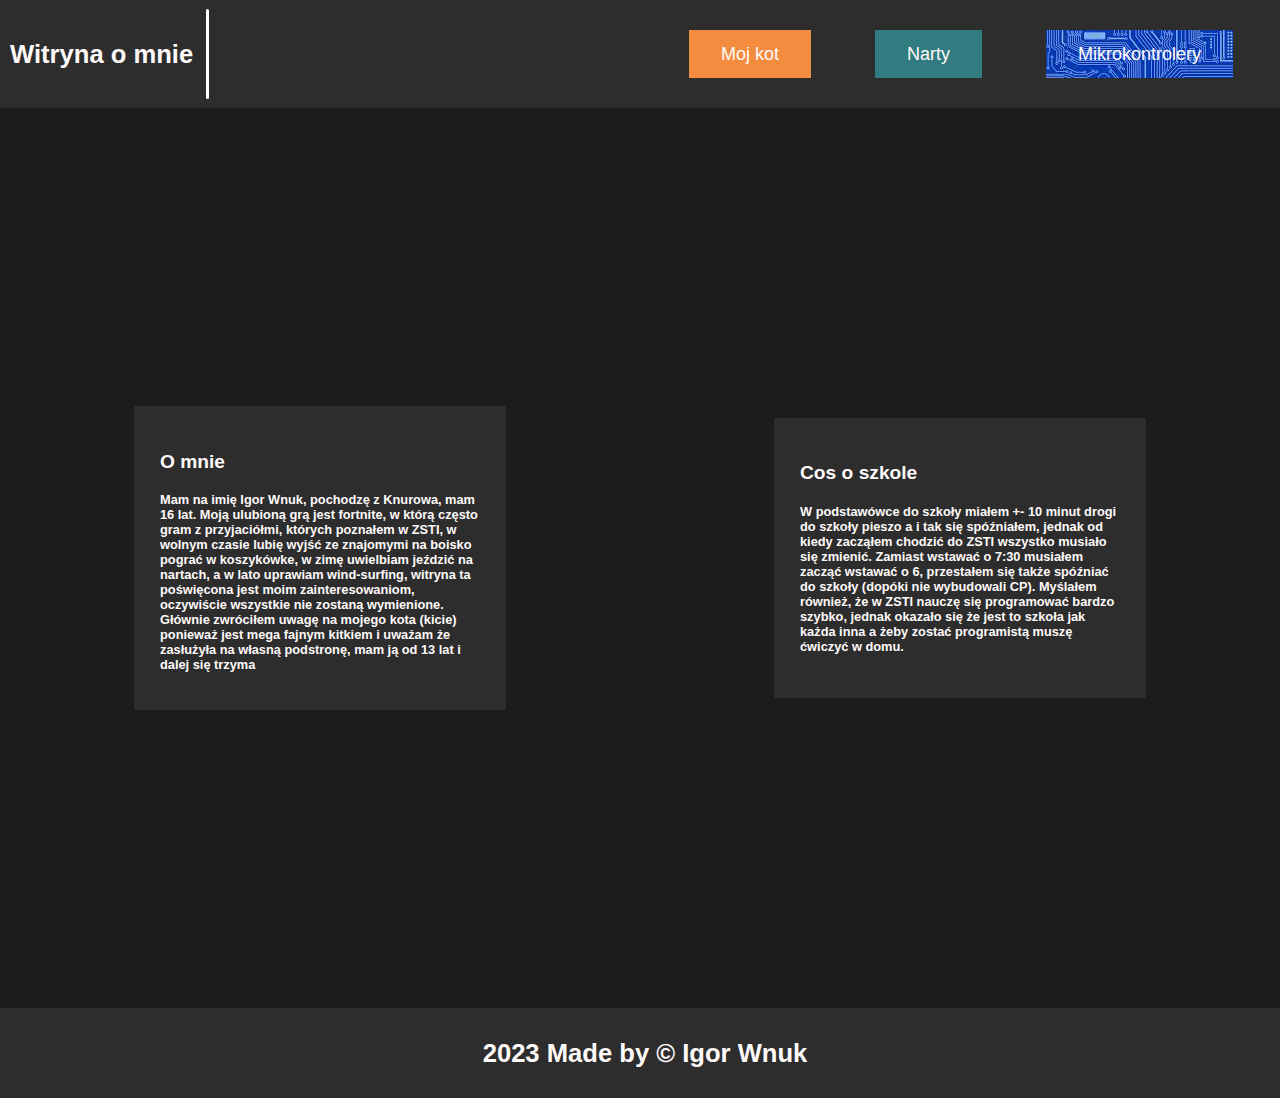
<file: index.html>
<!DOCTYPE html>
<html lang="en">
<head>
    <meta charset="UTF-8">
    <meta http-equiv="X-UA-Compatible" content="IE=edge">
    <meta name="viewport" content="width=device-width, initial-scale=1.0">
    <meta name="description" content="description">
    <link rel="icon" type="image/png" sizes="32x32" href="img/favicon-32x32.png">
    <title>Strona główna</title>
    <link rel="stylesheet" href="main.css">
</head>
<body>
    <div id="box">
        <header>
            <h1>Witryna o mnie</h1>
                <div id="line"></div>
                    <nav>
                    <ul>
                        <li>
                            <a href="kot.html" id="Mk">Moj kot</a>
                        </li>
                        <li>
                            <a href="narty.html" id="N">Narty</a>
                        </li>
                        <li>
                            <a href="mikro.html" id="Mik">Mikrokontrolery</a>
                        </li>
                    </ul>
                </nav>
        </header>
        <main>
            <aside>
                <article>
                    <h3>O mnie</h3>
                        <p>Mam na imię Igor Wnuk, pochodzę z Knurowa, mam 16 lat. Moją ulubioną grą jest fortnite, w którą często gram z przyjaciółmi, których poznałem w ZSTI, w wolnym czasie lubię wyjść ze znajomymi na boisko pograć w koszykówke, w zimę uwielbiam jeździć na nartach, a w lato uprawiam wind-surfing, witryna ta poświęcona jest moim zainteresowaniom, oczywiście wszystkie nie zostaną wymienione. Głównie zwróciłem uwagę na mojego kota (kicie) ponieważ jest mega fajnym kitkiem i uważam że zasłużyła na własną podstronę, mam ją od 13 lat i dalej się trzyma</p>
                </article>
            </aside>

            <aside>
                <article>
                    <h3>Cos o szkole<h3>
                        <p>W podstawówce do szkoły miałem +- 10 minut drogi do szkoły pieszo a i tak się spóźniałem, jednak od kiedy zacząłem chodzić do ZSTI wszystko musiało się zmienić. Zamiast wstawać o 7:30 musiałem zacząć wstawać o 6, przestałem się także spóźniać do szkoły (dopóki nie wybudowali CP). Myślałem również, że w ZSTI nauczę się programować bardzo szybko, jednak okazało się że jest to szkoła jak każda inna a żeby zostać programistą muszę ćwiczyć w domu.</p>
                </article>
            </aside>
        </main>
        <footer>
            <h1>2023 Made by &copy; Igor Wnuk</h1>
        </footer>
    </div>
</body>
</html>
</file>
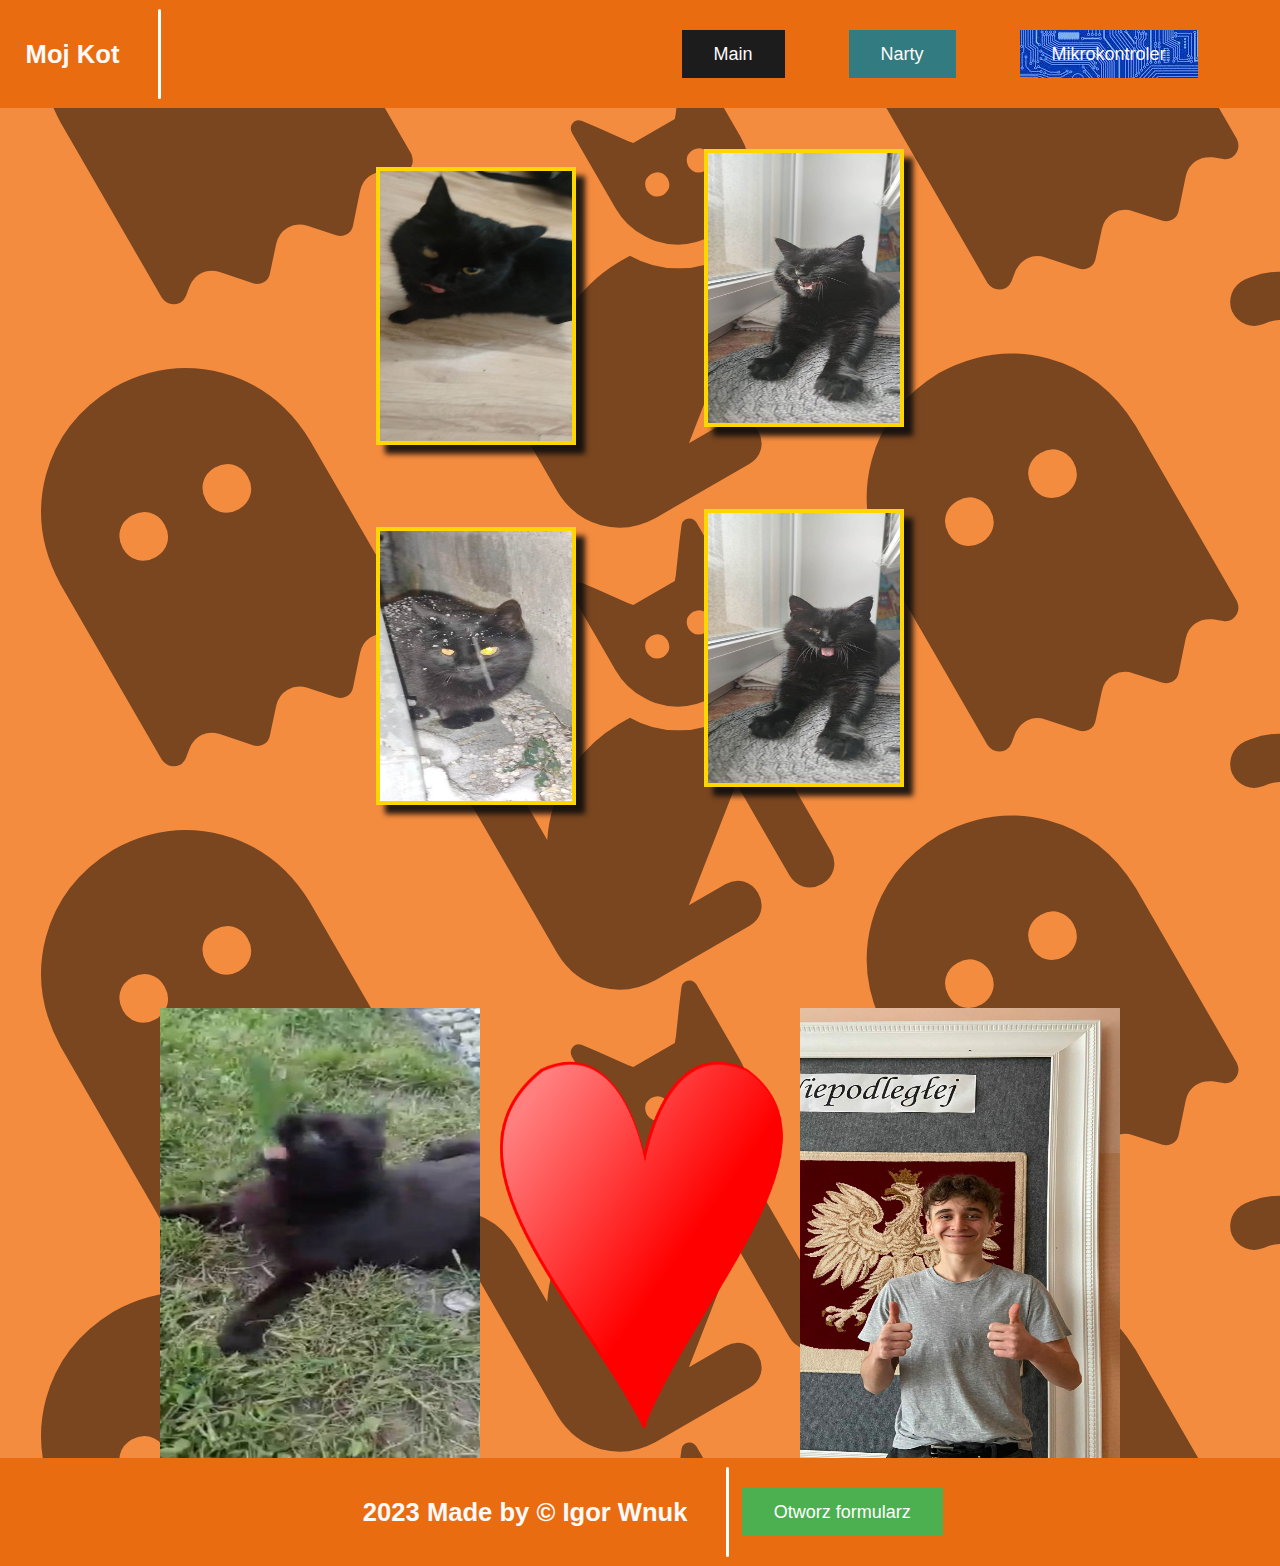
<file: kot.html>
<!DOCTYPE html>
<html lang="en">
<head>
    <meta charset="UTF-8">
    <meta http-equiv="X-UA-Compatible" content="IE=edge">
    <meta name="viewport" content="width=device-width, initial-scale=1.0">
    <meta name="description" content="description">
    <link rel="stylesheet" href="https://cdnjs.cloudflare.com/ajax/libs/font-awesome/6.4.0/css/all.min.css"/>
    <link rel="icon" type="image/png" sizes="32x32" href="img/favicon-32x32.png">
    <title>Moj Kot</title>
    <link rel="stylesheet" href="kot.css">
    <script src="kot.js" defer></script>
</head>
<body>
    <div id="box">
        <header class="maincontents">
            <h1>Moj Kot</h1>
            <div id="line"></div>
            <nav>
                <ul>
                    <li>
                        <a href="index.html" id="M">Main</a>
                    </li>
                    <li>
                        <a href="narty.html" id="N">Narty</a>
                    </li>
                    <li>
                        <a href="mikro.html" id="Mik">Mikrokontroler</a>
                    </li>
                </ul>
            </nav>
        </header>

        <div id="grid">

        <main>
            <aside id="aside1">
                <div class="imgholder">
                    <img class="CatImg" src="img/kot1.jpg" alt="kitka">
                </div>
                <div class="imgholder">
                    <img class="CatImg" src="img/kot2.jpg" alt="kitka">
                </div>
            </aside>
            <aside id="aside2">
                <div class="imgholder">
                    <img class="CatImg" src="img/kot3.jpg" alt="kitka">
                </div>
                <div class="imgholder">
                    <img class="CatImg" src="img/kot4.jpg" alt="kitka">
                </div>
            </aside>

        <section id="mainsection">
            <div class="SectionImg">
                <img src="img/kotSekcja.jpg" alt="kitka">
            </div>
            <div class="SectionImg">
                <img src="img/serce.png" alt="serce">
            </div>
            <div class="SectionImg">
                <img src="img/Ja.jpg" alt="ja(Igor)">
            </div>
        </section>
        </main>            
        <section id="intBck">
                <div class="row">
                    <div>
                        <i class="fa-solid fa-ghost"></i>
                        <i class="fa-solid fa-cat"></i>
                        <i class="fa-solid fa-ghost"></i>
                        <i class="fa-solid fa-cat"></i>
                        <i class="fa-solid fa-ghost"></i>
                        <i class="fa-solid fa-cat"></i>
                        <i class="fa-solid fa-ghost"></i>
                        <i class="fa-solid fa-cat"></i>
                        <i class="fa-solid fa-ghost"></i>
                        <i class="fa-solid fa-cat"></i>
                        <i class="fa-solid fa-ghost"></i>
                        <i class="fa-solid fa-cat"></i>
                        <i class="fa-solid fa-ghost"></i>
                        <i class="fa-solid fa-cat"></i>
                        <i class="fa-solid fa-ghost"></i>
                        <i class="fa-solid fa-cat"></i>
                        <i class="fa-solid fa-ghost"></i>
                        <i class="fa-solid fa-cat"></i>
                        <i class="fa-solid fa-ghost"></i>
                        <i class="fa-solid fa-cat"></i>
                    </div>
                    <div>
                        <i class="fa-solid fa-ghost"></i>
                        <i class="fa-solid fa-cat"></i>
                        <i class="fa-solid fa-ghost"></i>
                        <i class="fa-solid fa-cat"></i>
                        <i class="fa-solid fa-ghost"></i>
                        <i class="fa-solid fa-cat"></i>
                        <i class="fa-solid fa-ghost"></i>
                        <i class="fa-solid fa-cat"></i>
                        <i class="fa-solid fa-ghost"></i>
                        <i class="fa-solid fa-cat"></i>
                        <i class="fa-solid fa-ghost"></i>
                        <i class="fa-solid fa-cat"></i>
                        <i class="fa-solid fa-ghost"></i>
                        <i class="fa-solid fa-cat"></i>
                        <i class="fa-solid fa-ghost"></i>
                        <i class="fa-solid fa-cat"></i>
                        <i class="fa-solid fa-ghost"></i>
                        <i class="fa-solid fa-cat"></i>
                        <i class="fa-solid fa-ghost"></i>
                        <i class="fa-solid fa-cat"></i>
                    </div>
                </div>
                <div class="row">
                    <div>
                        <i class="fa-solid fa-ghost"></i>
                        <i class="fa-solid fa-cat"></i>
                        <i class="fa-solid fa-ghost"></i>
                        <i class="fa-solid fa-cat"></i>
                        <i class="fa-solid fa-ghost"></i>
                        <i class="fa-solid fa-cat"></i>
                        <i class="fa-solid fa-ghost"></i>
                        <i class="fa-solid fa-cat"></i>
                        <i class="fa-solid fa-ghost"></i>
                        <i class="fa-solid fa-cat"></i>
                        <i class="fa-solid fa-ghost"></i>
                        <i class="fa-solid fa-cat"></i>
                        <i class="fa-solid fa-ghost"></i>
                        <i class="fa-solid fa-cat"></i>
                        <i class="fa-solid fa-ghost"></i>
                        <i class="fa-solid fa-cat"></i>
                        <i class="fa-solid fa-ghost"></i>
                        <i class="fa-solid fa-cat"></i>
                        <i class="fa-solid fa-ghost"></i>
                        <i class="fa-solid fa-cat"></i>
                    </div>
                    <div>
                        <i class="fa-solid fa-ghost"></i>
                        <i class="fa-solid fa-cat"></i>
                        <i class="fa-solid fa-ghost"></i>
                        <i class="fa-solid fa-cat"></i>
                        <i class="fa-solid fa-ghost"></i>
                        <i class="fa-solid fa-cat"></i>
                        <i class="fa-solid fa-ghost"></i>
                        <i class="fa-solid fa-cat"></i>
                        <i class="fa-solid fa-ghost"></i>
                        <i class="fa-solid fa-cat"></i>
                        <i class="fa-solid fa-ghost"></i>
                        <i class="fa-solid fa-cat"></i>
                        <i class="fa-solid fa-ghost"></i>
                        <i class="fa-solid fa-cat"></i>
                        <i class="fa-solid fa-ghost"></i>
                        <i class="fa-solid fa-cat"></i>
                        <i class="fa-solid fa-ghost"></i>
                        <i class="fa-solid fa-cat"></i>
                        <i class="fa-solid fa-ghost"></i>
                        <i class="fa-solid fa-cat"></i>
                    </div>
                </div>
                <div class="row">
                    <div>
                        <i class="fa-solid fa-ghost"></i>
                        <i class="fa-solid fa-cat"></i>
                        <i class="fa-solid fa-ghost"></i>
                        <i class="fa-solid fa-cat"></i>
                        <i class="fa-solid fa-ghost"></i>
                        <i class="fa-solid fa-cat"></i>
                        <i class="fa-solid fa-ghost"></i>
                        <i class="fa-solid fa-cat"></i>
                        <i class="fa-solid fa-ghost"></i>
                        <i class="fa-solid fa-cat"></i>
                        <i class="fa-solid fa-ghost"></i>
                        <i class="fa-solid fa-cat"></i>
                        <i class="fa-solid fa-ghost"></i>
                        <i class="fa-solid fa-cat"></i>
                        <i class="fa-solid fa-ghost"></i>
                        <i class="fa-solid fa-cat"></i>
                        <i class="fa-solid fa-ghost"></i>
                        <i class="fa-solid fa-cat"></i>
                        <i class="fa-solid fa-ghost"></i>
                        <i class="fa-solid fa-cat"></i>
                    </div>
                    <div>
                        <i class="fa-solid fa-ghost"></i>
                        <i class="fa-solid fa-cat"></i>
                        <i class="fa-solid fa-ghost"></i>
                        <i class="fa-solid fa-cat"></i>
                        <i class="fa-solid fa-ghost"></i>
                        <i class="fa-solid fa-cat"></i>
                        <i class="fa-solid fa-ghost"></i>
                        <i class="fa-solid fa-cat"></i>
                        <i class="fa-solid fa-ghost"></i>
                        <i class="fa-solid fa-cat"></i>
                        <i class="fa-solid fa-ghost"></i>
                        <i class="fa-solid fa-cat"></i>
                        <i class="fa-solid fa-ghost"></i>
                        <i class="fa-solid fa-cat"></i>
                        <i class="fa-solid fa-ghost"></i>
                        <i class="fa-solid fa-cat"></i>
                        <i class="fa-solid fa-ghost"></i>
                        <i class="fa-solid fa-cat"></i>
                        <i class="fa-solid fa-ghost"></i>
                        <i class="fa-solid fa-cat"></i>
                    </div>
                </div>
                <div class="row">
                    <div>
                        <i class="fa-solid fa-ghost"></i>
                        <i class="fa-solid fa-cat"></i>
                        <i class="fa-solid fa-ghost"></i>
                        <i class="fa-solid fa-cat"></i>
                        <i class="fa-solid fa-ghost"></i>
                        <i class="fa-solid fa-cat"></i>
                        <i class="fa-solid fa-ghost"></i>
                        <i class="fa-solid fa-cat"></i>
                        <i class="fa-solid fa-ghost"></i>
                        <i class="fa-solid fa-cat"></i>
                        <i class="fa-solid fa-ghost"></i>
                        <i class="fa-solid fa-cat"></i>
                        <i class="fa-solid fa-ghost"></i>
                        <i class="fa-solid fa-cat"></i>
                        <i class="fa-solid fa-ghost"></i>
                        <i class="fa-solid fa-cat"></i>
                        <i class="fa-solid fa-ghost"></i>
                        <i class="fa-solid fa-cat"></i>
                        <i class="fa-solid fa-ghost"></i>
                        <i class="fa-solid fa-cat"></i>
                    </div>
                    <div>
                        <i class="fa-solid fa-ghost"></i>
                        <i class="fa-solid fa-cat"></i>
                        <i class="fa-solid fa-ghost"></i>
                        <i class="fa-solid fa-cat"></i>
                        <i class="fa-solid fa-ghost"></i>
                        <i class="fa-solid fa-cat"></i>
                        <i class="fa-solid fa-ghost"></i>
                        <i class="fa-solid fa-cat"></i>
                        <i class="fa-solid fa-ghost"></i>
                        <i class="fa-solid fa-cat"></i>
                        <i class="fa-solid fa-ghost"></i>
                        <i class="fa-solid fa-cat"></i>
                        <i class="fa-solid fa-ghost"></i>
                        <i class="fa-solid fa-cat"></i>
                        <i class="fa-solid fa-ghost"></i>
                        <i class="fa-solid fa-cat"></i>
                        <i class="fa-solid fa-ghost"></i>
                        <i class="fa-solid fa-cat"></i>
                        <i class="fa-solid fa-ghost"></i>
                        <i class="fa-solid fa-cat"></i>
                    </div>
                </div>
                <div class="row">
                    <div>
                        <i class="fa-solid fa-ghost"></i>
                        <i class="fa-solid fa-cat"></i>
                        <i class="fa-solid fa-ghost"></i>
                        <i class="fa-solid fa-cat"></i>
                        <i class="fa-solid fa-ghost"></i>
                        <i class="fa-solid fa-cat"></i>
                        <i class="fa-solid fa-ghost"></i>
                        <i class="fa-solid fa-cat"></i>
                        <i class="fa-solid fa-ghost"></i>
                        <i class="fa-solid fa-cat"></i>
                        <i class="fa-solid fa-ghost"></i>
                        <i class="fa-solid fa-cat"></i>
                        <i class="fa-solid fa-ghost"></i>
                        <i class="fa-solid fa-cat"></i>
                        <i class="fa-solid fa-ghost"></i>
                        <i class="fa-solid fa-cat"></i>
                        <i class="fa-solid fa-ghost"></i>
                        <i class="fa-solid fa-cat"></i>
                        <i class="fa-solid fa-ghost"></i>
                        <i class="fa-solid fa-cat"></i>
                    </div>
                    <div>
                        <i class="fa-solid fa-ghost"></i>
                        <i class="fa-solid fa-cat"></i>
                        <i class="fa-solid fa-ghost"></i>
                        <i class="fa-solid fa-cat"></i>
                        <i class="fa-solid fa-ghost"></i>
                        <i class="fa-solid fa-cat"></i>
                        <i class="fa-solid fa-ghost"></i>
                        <i class="fa-solid fa-cat"></i>
                        <i class="fa-solid fa-ghost"></i>
                        <i class="fa-solid fa-cat"></i>
                        <i class="fa-solid fa-ghost"></i>
                        <i class="fa-solid fa-cat"></i>
                        <i class="fa-solid fa-ghost"></i>
                        <i class="fa-solid fa-cat"></i>
                        <i class="fa-solid fa-ghost"></i>
                        <i class="fa-solid fa-cat"></i>
                        <i class="fa-solid fa-ghost"></i>
                        <i class="fa-solid fa-cat"></i>
                        <i class="fa-solid fa-ghost"></i>
                        <i class="fa-solid fa-cat"></i>
                    </div>
                </div>
                <div class="row">
                    <div>
                        <i class="fa-solid fa-ghost"></i>
                        <i class="fa-solid fa-cat"></i>
                        <i class="fa-solid fa-ghost"></i>
                        <i class="fa-solid fa-cat"></i>
                        <i class="fa-solid fa-ghost"></i>
                        <i class="fa-solid fa-cat"></i>
                        <i class="fa-solid fa-ghost"></i>
                        <i class="fa-solid fa-cat"></i>
                        <i class="fa-solid fa-ghost"></i>
                        <i class="fa-solid fa-cat"></i>
                        <i class="fa-solid fa-ghost"></i>
                        <i class="fa-solid fa-cat"></i>
                        <i class="fa-solid fa-ghost"></i>
                        <i class="fa-solid fa-cat"></i>
                        <i class="fa-solid fa-ghost"></i>
                        <i class="fa-solid fa-cat"></i>
                        <i class="fa-solid fa-ghost"></i>
                        <i class="fa-solid fa-cat"></i>
                        <i class="fa-solid fa-ghost"></i>
                        <i class="fa-solid fa-cat"></i>
                    </div>
                    <div>
                        <i class="fa-solid fa-ghost"></i>
                        <i class="fa-solid fa-cat"></i>
                        <i class="fa-solid fa-ghost"></i>
                        <i class="fa-solid fa-cat"></i>
                        <i class="fa-solid fa-ghost"></i>
                        <i class="fa-solid fa-cat"></i>
                        <i class="fa-solid fa-ghost"></i>
                        <i class="fa-solid fa-cat"></i>
                        <i class="fa-solid fa-ghost"></i>
                        <i class="fa-solid fa-cat"></i>
                        <i class="fa-solid fa-ghost"></i>
                        <i class="fa-solid fa-cat"></i>
                        <i class="fa-solid fa-ghost"></i>
                        <i class="fa-solid fa-cat"></i>
                        <i class="fa-solid fa-ghost"></i>
                        <i class="fa-solid fa-cat"></i>
                        <i class="fa-solid fa-ghost"></i>
                        <i class="fa-solid fa-cat"></i>
                        <i class="fa-solid fa-ghost"></i>
                        <i class="fa-solid fa-cat"></i>
                    </div>
                </div>
                <div class="row">
                    <div>
                        <i class="fa-solid fa-ghost"></i>
                        <i class="fa-solid fa-cat"></i>
                        <i class="fa-solid fa-ghost"></i>
                        <i class="fa-solid fa-cat"></i>
                        <i class="fa-solid fa-ghost"></i>
                        <i class="fa-solid fa-cat"></i>
                        <i class="fa-solid fa-ghost"></i>
                        <i class="fa-solid fa-cat"></i>
                        <i class="fa-solid fa-ghost"></i>
                        <i class="fa-solid fa-cat"></i>
                        <i class="fa-solid fa-ghost"></i>
                        <i class="fa-solid fa-cat"></i>
                        <i class="fa-solid fa-ghost"></i>
                        <i class="fa-solid fa-cat"></i>
                        <i class="fa-solid fa-ghost"></i>
                        <i class="fa-solid fa-cat"></i>
                        <i class="fa-solid fa-ghost"></i>
                        <i class="fa-solid fa-cat"></i>
                        <i class="fa-solid fa-ghost"></i>
                        <i class="fa-solid fa-cat"></i>
                    </div>
                    <div>
                        <i class="fa-solid fa-ghost"></i>
                        <i class="fa-solid fa-cat"></i>
                        <i class="fa-solid fa-ghost"></i>
                        <i class="fa-solid fa-cat"></i>
                        <i class="fa-solid fa-ghost"></i>
                        <i class="fa-solid fa-cat"></i>
                        <i class="fa-solid fa-ghost"></i>
                        <i class="fa-solid fa-cat"></i>
                        <i class="fa-solid fa-ghost"></i>
                        <i class="fa-solid fa-cat"></i>
                        <i class="fa-solid fa-ghost"></i>
                        <i class="fa-solid fa-cat"></i>
                        <i class="fa-solid fa-ghost"></i>
                        <i class="fa-solid fa-cat"></i>
                        <i class="fa-solid fa-ghost"></i>
                        <i class="fa-solid fa-cat"></i>
                        <i class="fa-solid fa-ghost"></i>
                        <i class="fa-solid fa-cat"></i>
                        <i class="fa-solid fa-ghost"></i>
                        <i class="fa-solid fa-cat"></i>
                    </div>
                </div>
                <div class="row">
                    <div>
                        <i class="fa-solid fa-ghost"></i>
                        <i class="fa-solid fa-cat"></i>
                        <i class="fa-solid fa-ghost"></i>
                        <i class="fa-solid fa-cat"></i>
                        <i class="fa-solid fa-ghost"></i>
                        <i class="fa-solid fa-cat"></i>
                        <i class="fa-solid fa-ghost"></i>
                        <i class="fa-solid fa-cat"></i>
                        <i class="fa-solid fa-ghost"></i>
                        <i class="fa-solid fa-cat"></i>
                        <i class="fa-solid fa-ghost"></i>
                        <i class="fa-solid fa-cat"></i>
                        <i class="fa-solid fa-ghost"></i>
                        <i class="fa-solid fa-cat"></i>
                        <i class="fa-solid fa-ghost"></i>
                        <i class="fa-solid fa-cat"></i>
                        <i class="fa-solid fa-ghost"></i>
                        <i class="fa-solid fa-cat"></i>
                        <i class="fa-solid fa-ghost"></i>
                        <i class="fa-solid fa-cat"></i>
                    </div>
                    <div>
                        <i class="fa-solid fa-ghost"></i>
                        <i class="fa-solid fa-cat"></i>
                        <i class="fa-solid fa-ghost"></i>
                        <i class="fa-solid fa-cat"></i>
                        <i class="fa-solid fa-ghost"></i>
                        <i class="fa-solid fa-cat"></i>
                        <i class="fa-solid fa-ghost"></i>
                        <i class="fa-solid fa-cat"></i>
                        <i class="fa-solid fa-ghost"></i>
                        <i class="fa-solid fa-cat"></i>
                        <i class="fa-solid fa-ghost"></i>
                        <i class="fa-solid fa-cat"></i>
                        <i class="fa-solid fa-ghost"></i>
                        <i class="fa-solid fa-cat"></i>
                        <i class="fa-solid fa-ghost"></i>
                        <i class="fa-solid fa-cat"></i>
                        <i class="fa-solid fa-ghost"></i>
                        <i class="fa-solid fa-cat"></i>
                        <i class="fa-solid fa-ghost"></i>
                        <i class="fa-solid fa-cat"></i>
                    </div>
                </div>
                <div class="row">
                    <div>
                        <i class="fa-solid fa-ghost"></i>
                        <i class="fa-solid fa-cat"></i>
                        <i class="fa-solid fa-ghost"></i>
                        <i class="fa-solid fa-cat"></i>
                        <i class="fa-solid fa-ghost"></i>
                        <i class="fa-solid fa-cat"></i>
                        <i class="fa-solid fa-ghost"></i>
                        <i class="fa-solid fa-cat"></i>
                        <i class="fa-solid fa-ghost"></i>
                        <i class="fa-solid fa-cat"></i>
                        <i class="fa-solid fa-ghost"></i>
                        <i class="fa-solid fa-cat"></i>
                        <i class="fa-solid fa-ghost"></i>
                        <i class="fa-solid fa-cat"></i>
                        <i class="fa-solid fa-ghost"></i>
                        <i class="fa-solid fa-cat"></i>
                        <i class="fa-solid fa-ghost"></i>
                        <i class="fa-solid fa-cat"></i>
                        <i class="fa-solid fa-ghost"></i>
                        <i class="fa-solid fa-cat"></i>
                    </div>
                    <div>
                        <i class="fa-solid fa-ghost"></i>
                        <i class="fa-solid fa-cat"></i>
                        <i class="fa-solid fa-ghost"></i>
                        <i class="fa-solid fa-cat"></i>
                        <i class="fa-solid fa-ghost"></i>
                        <i class="fa-solid fa-cat"></i>
                        <i class="fa-solid fa-ghost"></i>
                        <i class="fa-solid fa-cat"></i>
                        <i class="fa-solid fa-ghost"></i>
                        <i class="fa-solid fa-cat"></i>
                        <i class="fa-solid fa-ghost"></i>
                        <i class="fa-solid fa-cat"></i>
                        <i class="fa-solid fa-ghost"></i>
                        <i class="fa-solid fa-cat"></i>
                        <i class="fa-solid fa-ghost"></i>
                        <i class="fa-solid fa-cat"></i>
                        <i class="fa-solid fa-ghost"></i>
                        <i class="fa-solid fa-cat"></i>
                        <i class="fa-solid fa-ghost"></i>
                        <i class="fa-solid fa-cat"></i>
                    </div>
                </div>
                <div class="row">
                    <div>
                        <i class="fa-solid fa-ghost"></i>
                        <i class="fa-solid fa-cat"></i>
                        <i class="fa-solid fa-ghost"></i>
                        <i class="fa-solid fa-cat"></i>
                        <i class="fa-solid fa-ghost"></i>
                        <i class="fa-solid fa-cat"></i>
                        <i class="fa-solid fa-ghost"></i>
                        <i class="fa-solid fa-cat"></i>
                        <i class="fa-solid fa-ghost"></i>
                        <i class="fa-solid fa-cat"></i>
                        <i class="fa-solid fa-ghost"></i>
                        <i class="fa-solid fa-cat"></i>
                        <i class="fa-solid fa-ghost"></i>
                        <i class="fa-solid fa-cat"></i>
                        <i class="fa-solid fa-ghost"></i>
                        <i class="fa-solid fa-cat"></i>
                        <i class="fa-solid fa-ghost"></i>
                        <i class="fa-solid fa-cat"></i>
                        <i class="fa-solid fa-ghost"></i>
                        <i class="fa-solid fa-cat"></i>
                    </div>
                    <div>
                        <i class="fa-solid fa-ghost"></i>
                        <i class="fa-solid fa-cat"></i>
                        <i class="fa-solid fa-ghost"></i>
                        <i class="fa-solid fa-cat"></i>
                        <i class="fa-solid fa-ghost"></i>
                        <i class="fa-solid fa-cat"></i>
                        <i class="fa-solid fa-ghost"></i>
                        <i class="fa-solid fa-cat"></i>
                        <i class="fa-solid fa-ghost"></i>
                        <i class="fa-solid fa-cat"></i>
                        <i class="fa-solid fa-ghost"></i>
                        <i class="fa-solid fa-cat"></i>
                        <i class="fa-solid fa-ghost"></i>
                        <i class="fa-solid fa-cat"></i>
                        <i class="fa-solid fa-ghost"></i>
                        <i class="fa-solid fa-cat"></i>
                        <i class="fa-solid fa-ghost"></i>
                        <i class="fa-solid fa-cat"></i>
                        <i class="fa-solid fa-ghost"></i>
                        <i class="fa-solid fa-cat"></i>
                    </div>
                </div>
                <div class="row">
                    <div>
                        <i class="fa-solid fa-ghost"></i>
                        <i class="fa-solid fa-cat"></i>
                        <i class="fa-solid fa-ghost"></i>
                        <i class="fa-solid fa-cat"></i>
                        <i class="fa-solid fa-ghost"></i>
                        <i class="fa-solid fa-cat"></i>
                        <i class="fa-solid fa-ghost"></i>
                        <i class="fa-solid fa-cat"></i>
                        <i class="fa-solid fa-ghost"></i>
                        <i class="fa-solid fa-cat"></i>
                        <i class="fa-solid fa-ghost"></i>
                        <i class="fa-solid fa-cat"></i>
                        <i class="fa-solid fa-ghost"></i>
                        <i class="fa-solid fa-cat"></i>
                        <i class="fa-solid fa-ghost"></i>
                        <i class="fa-solid fa-cat"></i>
                        <i class="fa-solid fa-ghost"></i>
                        <i class="fa-solid fa-cat"></i>
                        <i class="fa-solid fa-ghost"></i>
                        <i class="fa-solid fa-cat"></i>
                    </div>
                    <div>
                        <i class="fa-solid fa-ghost"></i>
                        <i class="fa-solid fa-cat"></i>
                        <i class="fa-solid fa-ghost"></i>
                        <i class="fa-solid fa-cat"></i>
                        <i class="fa-solid fa-ghost"></i>
                        <i class="fa-solid fa-cat"></i>
                        <i class="fa-solid fa-ghost"></i>
                        <i class="fa-solid fa-cat"></i>
                        <i class="fa-solid fa-ghost"></i>
                        <i class="fa-solid fa-cat"></i>
                        <i class="fa-solid fa-ghost"></i>
                        <i class="fa-solid fa-cat"></i>
                        <i class="fa-solid fa-ghost"></i>
                        <i class="fa-solid fa-cat"></i>
                        <i class="fa-solid fa-ghost"></i>
                        <i class="fa-solid fa-cat"></i>
                        <i class="fa-solid fa-ghost"></i>
                        <i class="fa-solid fa-cat"></i>
                        <i class="fa-solid fa-ghost"></i>
                        <i class="fa-solid fa-cat"></i>
                    </div>
                </div>
                <div class="row">
                    <div>
                        <i class="fa-solid fa-ghost"></i>
                        <i class="fa-solid fa-cat"></i>
                        <i class="fa-solid fa-ghost"></i>
                        <i class="fa-solid fa-cat"></i>
                        <i class="fa-solid fa-ghost"></i>
                        <i class="fa-solid fa-cat"></i>
                        <i class="fa-solid fa-ghost"></i>
                        <i class="fa-solid fa-cat"></i>
                        <i class="fa-solid fa-ghost"></i>
                        <i class="fa-solid fa-cat"></i>
                        <i class="fa-solid fa-ghost"></i>
                        <i class="fa-solid fa-cat"></i>
                        <i class="fa-solid fa-ghost"></i>
                        <i class="fa-solid fa-cat"></i>
                        <i class="fa-solid fa-ghost"></i>
                        <i class="fa-solid fa-cat"></i>
                        <i class="fa-solid fa-ghost"></i>
                        <i class="fa-solid fa-cat"></i>
                        <i class="fa-solid fa-ghost"></i>
                        <i class="fa-solid fa-cat"></i>
                    </div>
                    <div>
                        <i class="fa-solid fa-ghost"></i>
                        <i class="fa-solid fa-cat"></i>
                        <i class="fa-solid fa-ghost"></i>
                        <i class="fa-solid fa-cat"></i>
                        <i class="fa-solid fa-ghost"></i>
                        <i class="fa-solid fa-cat"></i>
                        <i class="fa-solid fa-ghost"></i>
                        <i class="fa-solid fa-cat"></i>
                        <i class="fa-solid fa-ghost"></i>
                        <i class="fa-solid fa-cat"></i>
                        <i class="fa-solid fa-ghost"></i>
                        <i class="fa-solid fa-cat"></i>
                        <i class="fa-solid fa-ghost"></i>
                        <i class="fa-solid fa-cat"></i>
                        <i class="fa-solid fa-ghost"></i>
                        <i class="fa-solid fa-cat"></i>
                        <i class="fa-solid fa-ghost"></i>
                        <i class="fa-solid fa-cat"></i>
                        <i class="fa-solid fa-ghost"></i>
                        <i class="fa-solid fa-cat"></i>
                    </div>
                </div>
                <div class="row">
                    <div>
                        <i class="fa-solid fa-ghost"></i>
                        <i class="fa-solid fa-cat"></i>
                        <i class="fa-solid fa-ghost"></i>
                        <i class="fa-solid fa-cat"></i>
                        <i class="fa-solid fa-ghost"></i>
                        <i class="fa-solid fa-cat"></i>
                        <i class="fa-solid fa-ghost"></i>
                        <i class="fa-solid fa-cat"></i>
                        <i class="fa-solid fa-ghost"></i>
                        <i class="fa-solid fa-cat"></i>
                        <i class="fa-solid fa-ghost"></i>
                        <i class="fa-solid fa-cat"></i>
                        <i class="fa-solid fa-ghost"></i>
                        <i class="fa-solid fa-cat"></i>
                        <i class="fa-solid fa-ghost"></i>
                        <i class="fa-solid fa-cat"></i>
                        <i class="fa-solid fa-ghost"></i>
                        <i class="fa-solid fa-cat"></i>
                        <i class="fa-solid fa-ghost"></i>
                        <i class="fa-solid fa-cat"></i>
                    </div>
                    <div>
                        <i class="fa-solid fa-ghost"></i>
                        <i class="fa-solid fa-cat"></i>
                        <i class="fa-solid fa-ghost"></i>
                        <i class="fa-solid fa-cat"></i>
                        <i class="fa-solid fa-ghost"></i>
                        <i class="fa-solid fa-cat"></i>
                        <i class="fa-solid fa-ghost"></i>
                        <i class="fa-solid fa-cat"></i>
                        <i class="fa-solid fa-ghost"></i>
                        <i class="fa-solid fa-cat"></i>
                        <i class="fa-solid fa-ghost"></i>
                        <i class="fa-solid fa-cat"></i>
                        <i class="fa-solid fa-ghost"></i>
                        <i class="fa-solid fa-cat"></i>
                        <i class="fa-solid fa-ghost"></i>
                        <i class="fa-solid fa-cat"></i>
                        <i class="fa-solid fa-ghost"></i>
                        <i class="fa-solid fa-cat"></i>
                        <i class="fa-solid fa-ghost"></i>
                        <i class="fa-solid fa-cat"></i>
                    </div>
                </div>
                <div class="row">
                    <div>
                        <i class="fa-solid fa-ghost"></i>
                        <i class="fa-solid fa-cat"></i>
                        <i class="fa-solid fa-ghost"></i>
                        <i class="fa-solid fa-cat"></i>
                        <i class="fa-solid fa-ghost"></i>
                        <i class="fa-solid fa-cat"></i>
                        <i class="fa-solid fa-ghost"></i>
                        <i class="fa-solid fa-cat"></i>
                        <i class="fa-solid fa-ghost"></i>
                        <i class="fa-solid fa-cat"></i>
                        <i class="fa-solid fa-ghost"></i>
                        <i class="fa-solid fa-cat"></i>
                        <i class="fa-solid fa-ghost"></i>
                        <i class="fa-solid fa-cat"></i>
                        <i class="fa-solid fa-ghost"></i>
                        <i class="fa-solid fa-cat"></i>
                        <i class="fa-solid fa-ghost"></i>
                        <i class="fa-solid fa-cat"></i>
                        <i class="fa-solid fa-ghost"></i>
                        <i class="fa-solid fa-cat"></i>
                    </div>
                    <div>
                        <i class="fa-solid fa-ghost"></i>
                        <i class="fa-solid fa-cat"></i>
                        <i class="fa-solid fa-ghost"></i>
                        <i class="fa-solid fa-cat"></i>
                        <i class="fa-solid fa-ghost"></i>
                        <i class="fa-solid fa-cat"></i>
                        <i class="fa-solid fa-ghost"></i>
                        <i class="fa-solid fa-cat"></i>
                        <i class="fa-solid fa-ghost"></i>
                        <i class="fa-solid fa-cat"></i>
                        <i class="fa-solid fa-ghost"></i>
                        <i class="fa-solid fa-cat"></i>
                        <i class="fa-solid fa-ghost"></i>
                        <i class="fa-solid fa-cat"></i>
                        <i class="fa-solid fa-ghost"></i>
                        <i class="fa-solid fa-cat"></i>
                        <i class="fa-solid fa-ghost"></i>
                        <i class="fa-solid fa-cat"></i>
                        <i class="fa-solid fa-ghost"></i>
                        <i class="fa-solid fa-cat"></i>
                    </div>
                </div>
                <div class="row">
                    <div>
                        <i class="fa-solid fa-ghost"></i>
                        <i class="fa-solid fa-cat"></i>
                        <i class="fa-solid fa-ghost"></i>
                        <i class="fa-solid fa-cat"></i>
                        <i class="fa-solid fa-ghost"></i>
                        <i class="fa-solid fa-cat"></i>
                        <i class="fa-solid fa-ghost"></i>
                        <i class="fa-solid fa-cat"></i>
                        <i class="fa-solid fa-ghost"></i>
                        <i class="fa-solid fa-cat"></i>
                        <i class="fa-solid fa-ghost"></i>
                        <i class="fa-solid fa-cat"></i>
                        <i class="fa-solid fa-ghost"></i>
                        <i class="fa-solid fa-cat"></i>
                        <i class="fa-solid fa-ghost"></i>
                        <i class="fa-solid fa-cat"></i>
                        <i class="fa-solid fa-ghost"></i>
                        <i class="fa-solid fa-cat"></i>
                        <i class="fa-solid fa-ghost"></i>
                        <i class="fa-solid fa-cat"></i>
                    </div>
                    <div>
                        <i class="fa-solid fa-ghost"></i>
                        <i class="fa-solid fa-cat"></i>
                        <i class="fa-solid fa-ghost"></i>
                        <i class="fa-solid fa-cat"></i>
                        <i class="fa-solid fa-ghost"></i>
                        <i class="fa-solid fa-cat"></i>
                        <i class="fa-solid fa-ghost"></i>
                        <i class="fa-solid fa-cat"></i>
                        <i class="fa-solid fa-ghost"></i>
                        <i class="fa-solid fa-cat"></i>
                        <i class="fa-solid fa-ghost"></i>
                        <i class="fa-solid fa-cat"></i>
                        <i class="fa-solid fa-ghost"></i>
                        <i class="fa-solid fa-cat"></i>
                        <i class="fa-solid fa-ghost"></i>
                        <i class="fa-solid fa-cat"></i>
                        <i class="fa-solid fa-ghost"></i>
                        <i class="fa-solid fa-cat"></i>
                        <i class="fa-solid fa-ghost"></i>
                        <i class="fa-solid fa-cat"></i>
                    </div>
                </div>
                <div class="row">
                    <div>
                        <i class="fa-solid fa-ghost"></i>
                        <i class="fa-solid fa-cat"></i>
                        <i class="fa-solid fa-ghost"></i>
                        <i class="fa-solid fa-cat"></i>
                        <i class="fa-solid fa-ghost"></i>
                        <i class="fa-solid fa-cat"></i>
                        <i class="fa-solid fa-ghost"></i>
                        <i class="fa-solid fa-cat"></i>
                        <i class="fa-solid fa-ghost"></i>
                        <i class="fa-solid fa-cat"></i>
                        <i class="fa-solid fa-ghost"></i>
                        <i class="fa-solid fa-cat"></i>
                        <i class="fa-solid fa-ghost"></i>
                        <i class="fa-solid fa-cat"></i>
                        <i class="fa-solid fa-ghost"></i>
                        <i class="fa-solid fa-cat"></i>
                        <i class="fa-solid fa-ghost"></i>
                        <i class="fa-solid fa-cat"></i>
                        <i class="fa-solid fa-ghost"></i>
                        <i class="fa-solid fa-cat"></i>
                    </div>
                    <div>
                        <i class="fa-solid fa-ghost"></i>
                        <i class="fa-solid fa-cat"></i>
                        <i class="fa-solid fa-ghost"></i>
                        <i class="fa-solid fa-cat"></i>
                        <i class="fa-solid fa-ghost"></i>
                        <i class="fa-solid fa-cat"></i>
                        <i class="fa-solid fa-ghost"></i>
                        <i class="fa-solid fa-cat"></i>
                        <i class="fa-solid fa-ghost"></i>
                        <i class="fa-solid fa-cat"></i>
                        <i class="fa-solid fa-ghost"></i>
                        <i class="fa-solid fa-cat"></i>
                        <i class="fa-solid fa-ghost"></i>
                        <i class="fa-solid fa-cat"></i>
                        <i class="fa-solid fa-ghost"></i>
                        <i class="fa-solid fa-cat"></i>
                        <i class="fa-solid fa-ghost"></i>
                        <i class="fa-solid fa-cat"></i>
                        <i class="fa-solid fa-ghost"></i>
                        <i class="fa-solid fa-cat"></i>
                    </div>
                </div>
                <div class="row">
                    <div>
                        <i class="fa-solid fa-ghost"></i>
                        <i class="fa-solid fa-cat"></i>
                        <i class="fa-solid fa-ghost"></i>
                        <i class="fa-solid fa-cat"></i>
                        <i class="fa-solid fa-ghost"></i>
                        <i class="fa-solid fa-cat"></i>
                        <i class="fa-solid fa-ghost"></i>
                        <i class="fa-solid fa-cat"></i>
                        <i class="fa-solid fa-ghost"></i>
                        <i class="fa-solid fa-cat"></i>
                        <i class="fa-solid fa-ghost"></i>
                        <i class="fa-solid fa-cat"></i>
                        <i class="fa-solid fa-ghost"></i>
                        <i class="fa-solid fa-cat"></i>
                        <i class="fa-solid fa-ghost"></i>
                        <i class="fa-solid fa-cat"></i>
                        <i class="fa-solid fa-ghost"></i>
                        <i class="fa-solid fa-cat"></i>
                        <i class="fa-solid fa-ghost"></i>
                        <i class="fa-solid fa-cat"></i>
                    </div>
                    <div>
                        <i class="fa-solid fa-ghost"></i>
                        <i class="fa-solid fa-cat"></i>
                        <i class="fa-solid fa-ghost"></i>
                        <i class="fa-solid fa-cat"></i>
                        <i class="fa-solid fa-ghost"></i>
                        <i class="fa-solid fa-cat"></i>
                        <i class="fa-solid fa-ghost"></i>
                        <i class="fa-solid fa-cat"></i>
                        <i class="fa-solid fa-ghost"></i>
                        <i class="fa-solid fa-cat"></i>
                        <i class="fa-solid fa-ghost"></i>
                        <i class="fa-solid fa-cat"></i>
                        <i class="fa-solid fa-ghost"></i>
                        <i class="fa-solid fa-cat"></i>
                        <i class="fa-solid fa-ghost"></i>
                        <i class="fa-solid fa-cat"></i>
                        <i class="fa-solid fa-ghost"></i>
                        <i class="fa-solid fa-cat"></i>
                        <i class="fa-solid fa-ghost"></i>
                        <i class="fa-solid fa-cat"></i>
                    </div>
                </div>
                <div class="row">
                    <div>
                        <i class="fa-solid fa-ghost"></i>
                        <i class="fa-solid fa-cat"></i>
                        <i class="fa-solid fa-ghost"></i>
                        <i class="fa-solid fa-cat"></i>
                        <i class="fa-solid fa-ghost"></i>
                        <i class="fa-solid fa-cat"></i>
                        <i class="fa-solid fa-ghost"></i>
                        <i class="fa-solid fa-cat"></i>
                        <i class="fa-solid fa-ghost"></i>
                        <i class="fa-solid fa-cat"></i>
                        <i class="fa-solid fa-ghost"></i>
                        <i class="fa-solid fa-cat"></i>
                        <i class="fa-solid fa-ghost"></i>
                        <i class="fa-solid fa-cat"></i>
                        <i class="fa-solid fa-ghost"></i>
                        <i class="fa-solid fa-cat"></i>
                        <i class="fa-solid fa-ghost"></i>
                        <i class="fa-solid fa-cat"></i>
                        <i class="fa-solid fa-ghost"></i>
                        <i class="fa-solid fa-cat"></i>
                    </div>
                    <div>
                        <i class="fa-solid fa-ghost"></i>
                        <i class="fa-solid fa-cat"></i>
                        <i class="fa-solid fa-ghost"></i>
                        <i class="fa-solid fa-cat"></i>
                        <i class="fa-solid fa-ghost"></i>
                        <i class="fa-solid fa-cat"></i>
                        <i class="fa-solid fa-ghost"></i>
                        <i class="fa-solid fa-cat"></i>
                        <i class="fa-solid fa-ghost"></i>
                        <i class="fa-solid fa-cat"></i>
                        <i class="fa-solid fa-ghost"></i>
                        <i class="fa-solid fa-cat"></i>
                        <i class="fa-solid fa-ghost"></i>
                        <i class="fa-solid fa-cat"></i>
                        <i class="fa-solid fa-ghost"></i>
                        <i class="fa-solid fa-cat"></i>
                        <i class="fa-solid fa-ghost"></i>
                        <i class="fa-solid fa-cat"></i>
                        <i class="fa-solid fa-ghost"></i>
                        <i class="fa-solid fa-cat"></i>
                    </div>
                </div>
                <div class="row">
                    <div>
                        <i class="fa-solid fa-ghost"></i>
                        <i class="fa-solid fa-cat"></i>
                        <i class="fa-solid fa-ghost"></i>
                        <i class="fa-solid fa-cat"></i>
                        <i class="fa-solid fa-ghost"></i>
                        <i class="fa-solid fa-cat"></i>
                        <i class="fa-solid fa-ghost"></i>
                        <i class="fa-solid fa-cat"></i>
                        <i class="fa-solid fa-ghost"></i>
                        <i class="fa-solid fa-cat"></i>
                        <i class="fa-solid fa-ghost"></i>
                        <i class="fa-solid fa-cat"></i>
                        <i class="fa-solid fa-ghost"></i>
                        <i class="fa-solid fa-cat"></i>
                        <i class="fa-solid fa-ghost"></i>
                        <i class="fa-solid fa-cat"></i>
                        <i class="fa-solid fa-ghost"></i>
                        <i class="fa-solid fa-cat"></i>
                        <i class="fa-solid fa-ghost"></i>
                        <i class="fa-solid fa-cat"></i>
                    </div>
                    <div>
                        <i class="fa-solid fa-ghost"></i>
                        <i class="fa-solid fa-cat"></i>
                        <i class="fa-solid fa-ghost"></i>
                        <i class="fa-solid fa-cat"></i>
                        <i class="fa-solid fa-ghost"></i>
                        <i class="fa-solid fa-cat"></i>
                        <i class="fa-solid fa-ghost"></i>
                        <i class="fa-solid fa-cat"></i>
                        <i class="fa-solid fa-ghost"></i>
                        <i class="fa-solid fa-cat"></i>
                        <i class="fa-solid fa-ghost"></i>
                        <i class="fa-solid fa-cat"></i>
                        <i class="fa-solid fa-ghost"></i>
                        <i class="fa-solid fa-cat"></i>
                        <i class="fa-solid fa-ghost"></i>
                        <i class="fa-solid fa-cat"></i>
                        <i class="fa-solid fa-ghost"></i>
                        <i class="fa-solid fa-cat"></i>
                        <i class="fa-solid fa-ghost"></i>
                        <i class="fa-solid fa-cat"></i>
                    </div>
                </div>
                <div class="row">
                    <div>
                        <i class="fa-solid fa-ghost"></i>
                        <i class="fa-solid fa-cat"></i>
                        <i class="fa-solid fa-ghost"></i>
                        <i class="fa-solid fa-cat"></i>
                        <i class="fa-solid fa-ghost"></i>
                        <i class="fa-solid fa-cat"></i>
                        <i class="fa-solid fa-ghost"></i>
                        <i class="fa-solid fa-cat"></i>
                        <i class="fa-solid fa-ghost"></i>
                        <i class="fa-solid fa-cat"></i>
                        <i class="fa-solid fa-ghost"></i>
                        <i class="fa-solid fa-cat"></i>
                        <i class="fa-solid fa-ghost"></i>
                        <i class="fa-solid fa-cat"></i>
                        <i class="fa-solid fa-ghost"></i>
                        <i class="fa-solid fa-cat"></i>
                        <i class="fa-solid fa-ghost"></i>
                        <i class="fa-solid fa-cat"></i>
                        <i class="fa-solid fa-ghost"></i>
                        <i class="fa-solid fa-cat"></i>
                    </div>
                    <div>
                        <i class="fa-solid fa-ghost"></i>
                        <i class="fa-solid fa-cat"></i>
                        <i class="fa-solid fa-ghost"></i>
                        <i class="fa-solid fa-cat"></i>
                        <i class="fa-solid fa-ghost"></i>
                        <i class="fa-solid fa-cat"></i>
                        <i class="fa-solid fa-ghost"></i>
                        <i class="fa-solid fa-cat"></i>
                        <i class="fa-solid fa-ghost"></i>
                        <i class="fa-solid fa-cat"></i>
                        <i class="fa-solid fa-ghost"></i>
                        <i class="fa-solid fa-cat"></i>
                        <i class="fa-solid fa-ghost"></i>
                        <i class="fa-solid fa-cat"></i>
                        <i class="fa-solid fa-ghost"></i>
                        <i class="fa-solid fa-cat"></i>
                        <i class="fa-solid fa-ghost"></i>
                        <i class="fa-solid fa-cat"></i>
                        <i class="fa-solid fa-ghost"></i>
                        <i class="fa-solid fa-cat"></i>
                    </div>
                </div>
                <div class="row">
                    <div>
                        <i class="fa-solid fa-ghost"></i>
                        <i class="fa-solid fa-cat"></i>
                        <i class="fa-solid fa-ghost"></i>
                        <i class="fa-solid fa-cat"></i>
                        <i class="fa-solid fa-ghost"></i>
                        <i class="fa-solid fa-cat"></i>
                        <i class="fa-solid fa-ghost"></i>
                        <i class="fa-solid fa-cat"></i>
                        <i class="fa-solid fa-ghost"></i>
                        <i class="fa-solid fa-cat"></i>
                        <i class="fa-solid fa-ghost"></i>
                        <i class="fa-solid fa-cat"></i>
                        <i class="fa-solid fa-ghost"></i>
                        <i class="fa-solid fa-cat"></i>
                        <i class="fa-solid fa-ghost"></i>
                        <i class="fa-solid fa-cat"></i>
                        <i class="fa-solid fa-ghost"></i>
                        <i class="fa-solid fa-cat"></i>
                        <i class="fa-solid fa-ghost"></i>
                        <i class="fa-solid fa-cat"></i>
                    </div>
                    <div>
                        <i class="fa-solid fa-ghost"></i>
                        <i class="fa-solid fa-cat"></i>
                        <i class="fa-solid fa-ghost"></i>
                        <i class="fa-solid fa-cat"></i>
                        <i class="fa-solid fa-ghost"></i>
                        <i class="fa-solid fa-cat"></i>
                        <i class="fa-solid fa-ghost"></i>
                        <i class="fa-solid fa-cat"></i>
                        <i class="fa-solid fa-ghost"></i>
                        <i class="fa-solid fa-cat"></i>
                        <i class="fa-solid fa-ghost"></i>
                        <i class="fa-solid fa-cat"></i>
                        <i class="fa-solid fa-ghost"></i>
                        <i class="fa-solid fa-cat"></i>
                        <i class="fa-solid fa-ghost"></i>
                        <i class="fa-solid fa-cat"></i>
                        <i class="fa-solid fa-ghost"></i>
                        <i class="fa-solid fa-cat"></i>
                        <i class="fa-solid fa-ghost"></i>
                        <i class="fa-solid fa-cat"></i>
                    </div>
                </div>
                <div class="row">
                    <div>
                        <i class="fa-solid fa-ghost"></i>
                        <i class="fa-solid fa-cat"></i>
                        <i class="fa-solid fa-ghost"></i>
                        <i class="fa-solid fa-cat"></i>
                        <i class="fa-solid fa-ghost"></i>
                        <i class="fa-solid fa-cat"></i>
                        <i class="fa-solid fa-ghost"></i>
                        <i class="fa-solid fa-cat"></i>
                        <i class="fa-solid fa-ghost"></i>
                        <i class="fa-solid fa-cat"></i>
                        <i class="fa-solid fa-ghost"></i>
                        <i class="fa-solid fa-cat"></i>
                        <i class="fa-solid fa-ghost"></i>
                        <i class="fa-solid fa-cat"></i>
                        <i class="fa-solid fa-ghost"></i>
                        <i class="fa-solid fa-cat"></i>
                        <i class="fa-solid fa-ghost"></i>
                        <i class="fa-solid fa-cat"></i>
                        <i class="fa-solid fa-ghost"></i>
                        <i class="fa-solid fa-cat"></i>
                    </div>
                    <div>
                        <i class="fa-solid fa-ghost"></i>
                        <i class="fa-solid fa-cat"></i>
                        <i class="fa-solid fa-ghost"></i>
                        <i class="fa-solid fa-cat"></i>
                        <i class="fa-solid fa-ghost"></i>
                        <i class="fa-solid fa-cat"></i>
                        <i class="fa-solid fa-ghost"></i>
                        <i class="fa-solid fa-cat"></i>
                        <i class="fa-solid fa-ghost"></i>
                        <i class="fa-solid fa-cat"></i>
                        <i class="fa-solid fa-ghost"></i>
                        <i class="fa-solid fa-cat"></i>
                        <i class="fa-solid fa-ghost"></i>
                        <i class="fa-solid fa-cat"></i>
                        <i class="fa-solid fa-ghost"></i>
                        <i class="fa-solid fa-cat"></i>
                        <i class="fa-solid fa-ghost"></i>
                        <i class="fa-solid fa-cat"></i>
                        <i class="fa-solid fa-ghost"></i>
                        <i class="fa-solid fa-cat"></i>
                    </div>
                </div>
                <div class="row">
                    <div>
                        <i class="fa-solid fa-ghost"></i>
                        <i class="fa-solid fa-cat"></i>
                        <i class="fa-solid fa-ghost"></i>
                        <i class="fa-solid fa-cat"></i>
                        <i class="fa-solid fa-ghost"></i>
                        <i class="fa-solid fa-cat"></i>
                        <i class="fa-solid fa-ghost"></i>
                        <i class="fa-solid fa-cat"></i>
                        <i class="fa-solid fa-ghost"></i>
                        <i class="fa-solid fa-cat"></i>
                        <i class="fa-solid fa-ghost"></i>
                        <i class="fa-solid fa-cat"></i>
                        <i class="fa-solid fa-ghost"></i>
                        <i class="fa-solid fa-cat"></i>
                        <i class="fa-solid fa-ghost"></i>
                        <i class="fa-solid fa-cat"></i>
                        <i class="fa-solid fa-ghost"></i>
                        <i class="fa-solid fa-cat"></i>
                        <i class="fa-solid fa-ghost"></i>
                        <i class="fa-solid fa-cat"></i>
                    </div>
                    <div>
                        <i class="fa-solid fa-ghost"></i>
                        <i class="fa-solid fa-cat"></i>
                        <i class="fa-solid fa-ghost"></i>
                        <i class="fa-solid fa-cat"></i>
                        <i class="fa-solid fa-ghost"></i>
                        <i class="fa-solid fa-cat"></i>
                        <i class="fa-solid fa-ghost"></i>
                        <i class="fa-solid fa-cat"></i>
                        <i class="fa-solid fa-ghost"></i>
                        <i class="fa-solid fa-cat"></i>
                        <i class="fa-solid fa-ghost"></i>
                        <i class="fa-solid fa-cat"></i>
                        <i class="fa-solid fa-ghost"></i>
                        <i class="fa-solid fa-cat"></i>
                        <i class="fa-solid fa-ghost"></i>
                        <i class="fa-solid fa-cat"></i>
                        <i class="fa-solid fa-ghost"></i>
                        <i class="fa-solid fa-cat"></i>
                        <i class="fa-solid fa-ghost"></i>
                        <i class="fa-solid fa-cat"></i>
                    </div>
                </div>
                <div class="row">
                    <div>
                        <i class="fa-solid fa-ghost"></i>
                        <i class="fa-solid fa-cat"></i>
                        <i class="fa-solid fa-ghost"></i>
                        <i class="fa-solid fa-cat"></i>
                        <i class="fa-solid fa-ghost"></i>
                        <i class="fa-solid fa-cat"></i>
                        <i class="fa-solid fa-ghost"></i>
                        <i class="fa-solid fa-cat"></i>
                        <i class="fa-solid fa-ghost"></i>
                        <i class="fa-solid fa-cat"></i>
                        <i class="fa-solid fa-ghost"></i>
                        <i class="fa-solid fa-cat"></i>
                        <i class="fa-solid fa-ghost"></i>
                        <i class="fa-solid fa-cat"></i>
                        <i class="fa-solid fa-ghost"></i>
                        <i class="fa-solid fa-cat"></i>
                        <i class="fa-solid fa-ghost"></i>
                        <i class="fa-solid fa-cat"></i>
                        <i class="fa-solid fa-ghost"></i>
                        <i class="fa-solid fa-cat"></i>
                    </div>
                    <div>
                        <i class="fa-solid fa-ghost"></i>
                        <i class="fa-solid fa-cat"></i>
                        <i class="fa-solid fa-ghost"></i>
                        <i class="fa-solid fa-cat"></i>
                        <i class="fa-solid fa-ghost"></i>
                        <i class="fa-solid fa-cat"></i>
                        <i class="fa-solid fa-ghost"></i>
                        <i class="fa-solid fa-cat"></i>
                        <i class="fa-solid fa-ghost"></i>
                        <i class="fa-solid fa-cat"></i>
                        <i class="fa-solid fa-ghost"></i>
                        <i class="fa-solid fa-cat"></i>
                        <i class="fa-solid fa-ghost"></i>
                        <i class="fa-solid fa-cat"></i>
                        <i class="fa-solid fa-ghost"></i>
                        <i class="fa-solid fa-cat"></i>
                        <i class="fa-solid fa-ghost"></i>
                        <i class="fa-solid fa-cat"></i>
                        <i class="fa-solid fa-ghost"></i>
                        <i class="fa-solid fa-cat"></i>
                    </div>
                </div>
                <div class="row">
                    <div>
                        <i class="fa-solid fa-ghost"></i>
                        <i class="fa-solid fa-cat"></i>
                        <i class="fa-solid fa-ghost"></i>
                        <i class="fa-solid fa-cat"></i>
                        <i class="fa-solid fa-ghost"></i>
                        <i class="fa-solid fa-cat"></i>
                        <i class="fa-solid fa-ghost"></i>
                        <i class="fa-solid fa-cat"></i>
                        <i class="fa-solid fa-ghost"></i>
                        <i class="fa-solid fa-cat"></i>
                        <i class="fa-solid fa-ghost"></i>
                        <i class="fa-solid fa-cat"></i>
                        <i class="fa-solid fa-ghost"></i>
                        <i class="fa-solid fa-cat"></i>
                        <i class="fa-solid fa-ghost"></i>
                        <i class="fa-solid fa-cat"></i>
                        <i class="fa-solid fa-ghost"></i>
                        <i class="fa-solid fa-cat"></i>
                        <i class="fa-solid fa-ghost"></i>
                        <i class="fa-solid fa-cat"></i>
                    </div>
                    <div>
                        <i class="fa-solid fa-ghost"></i>
                        <i class="fa-solid fa-cat"></i>
                        <i class="fa-solid fa-ghost"></i>
                        <i class="fa-solid fa-cat"></i>
                        <i class="fa-solid fa-ghost"></i>
                        <i class="fa-solid fa-cat"></i>
                        <i class="fa-solid fa-ghost"></i>
                        <i class="fa-solid fa-cat"></i>
                        <i class="fa-solid fa-ghost"></i>
                        <i class="fa-solid fa-cat"></i>
                        <i class="fa-solid fa-ghost"></i>
                        <i class="fa-solid fa-cat"></i>
                        <i class="fa-solid fa-ghost"></i>
                        <i class="fa-solid fa-cat"></i>
                        <i class="fa-solid fa-ghost"></i>
                        <i class="fa-solid fa-cat"></i>
                        <i class="fa-solid fa-ghost"></i>
                        <i class="fa-solid fa-cat"></i>
                        <i class="fa-solid fa-ghost"></i>
                        <i class="fa-solid fa-cat"></i>
                    </div>
                </div>
            </section>
        </div>





        <footer >
            <h1>2023 Made by &copy; Igor Wnuk</h1>
            <div id="line"></div>
            <button class="open-button">Otworz formularz</button>
        </footer>

        <dialog class="modal" id="modal">
            <h2>Co sądzisz o moim kitku??</h2>
            <form method="dialog">
    
            <section id="top">
                <input id="imie" name="imienazwisko" type="text" placeholder="Twoje imie" required></input>
                <input id="nazwisko" name="imienazwisko" type="text" placeholder="Twoje nazwisko" required></input>            
            </section>
    
            <textarea id="opinia" name="opinia" type="text" placeholder="twoja opinia np 'super wiewiura'" required></textarea>
            <h5>Jak oceniasz kitka w skali od 1 od 10?</h5>
            <input id="1-10" name="1-10" type="range" min="1" max="10"></input>
            
            <datalist id="values">
                <option value="1" label="1"></option>
                <option value="2" label="2"></option>
                <option value="3" label="3"></option>
                <option value="4" label="4"></option>
                <option value="5" label="5"></option>
                <option value="6" label="6"></option>
                <option value="7" label="7"></option>
                <option value="8" label="8"></option>
                <option value="9" label="9"></option>
                <option value="10" label="10"></option>
            </datalist>

            <button class="submit" type="submit">wyslij</button>
            <button class="close-button">zamknij formularz</button>
            </form>
        </dialog>
    </div>
</body>
</html>
</file>
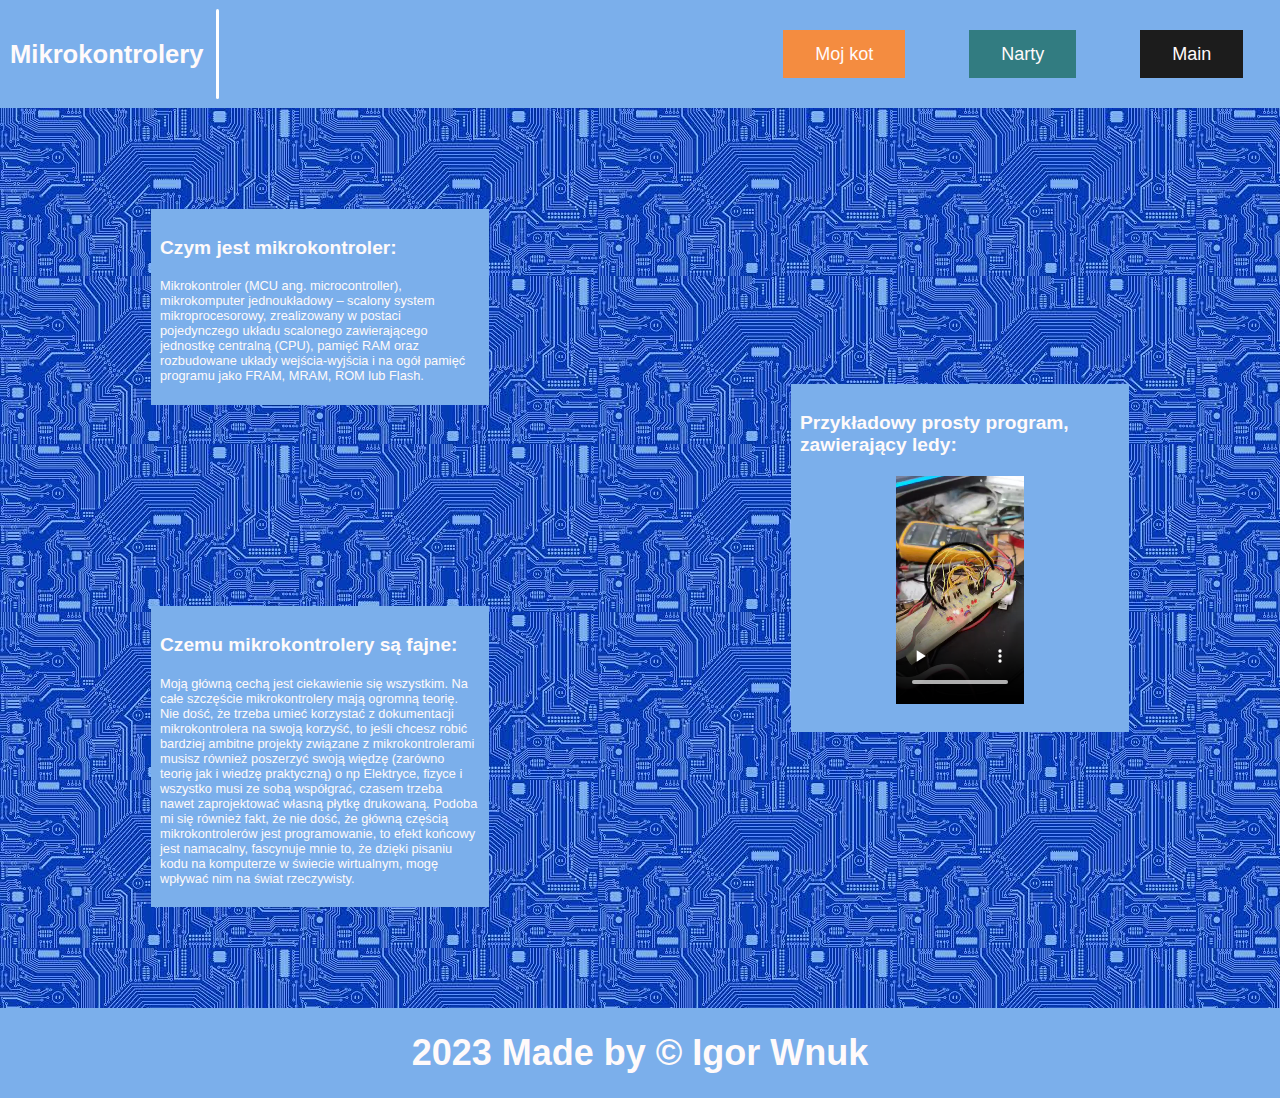
<file: mikro.html>
<!DOCTYPE html>
<html lang="en">
<head>
    <meta charset="UTF-8">
    <meta http-equiv="X-UA-Compatible" content="IE=edge">
    <meta name="viewport" content="width=device-width, initial-scale=1.0">
    <meta name="description" content="description">
    <link rel="icon" type="image/png" sizes="32x32" href="img/favicon-32x32.png">
    <title>Mikrokontrolery</title>
    <link rel="stylesheet" href="mikro.css">
</head>
<body>
    <div id="box">
        <header id="header">
            <h1 id="h1header">Mikrokontrolery</h1>
            <div id="line"></div>
            <nav id="nav">
                <ul>
                    <li>
                        <a href="kot.html" id="Mk">Moj kot</a>
                    </li>
                    <li>
                        <a href="narty.html" id="N">Narty</a>
                    </li>
                    <li>
                        <a href="index.html" id="M">Main</a>
                    </li>
                </ul>
            </nav>
        </header>
        <main id="main">
            <aside>
                <article>
                    <h3>Czym jest mikrokontroler:</h3>
                    <p class="text">Mikrokontroler (MCU ang. microcontroller), mikrokomputer jednoukładowy – scalony system mikroprocesorowy, zrealizowany w postaci pojedynczego układu scalonego zawierającego jednostkę centralną (CPU), pamięć RAM oraz rozbudowane układy wejścia-wyjścia i na ogół pamięć programu jako FRAM, MRAM, ROM lub Flash.
                    </p>
                </article>
                <article>
                    <h3>Czemu mikrokontrolery są fajne:</h3>
                    <p>Moją główną cechą jest ciekawienie się wszystkim. Na całe szczęście mikrokontrolery mają ogromną teorię. Nie dość, że trzeba umieć korzystać z dokumentacji mikrokontrolera na swoją korzyść, to jeśli chcesz robić bardziej ambitne projekty związane z mikrokontrolerami musisz również poszerzyć swoją więdzę (zarówno teorię jak i wiedzę praktyczną) o np Elektryce, fizyce i wszystko musi ze sobą współgrać, czasem trzeba nawet zaprojektować własną płytkę drukowaną. Podoba mi się również fakt, że nie dość, że główną częścią mikrokontrolerów jest programowanie, to efekt końcowy jest namacalny, fascynuje mnie to, że dzięki pisaniu kodu na komputerze w świecie wirtualnym, mogę wpływać nim na świat rzeczywisty.</p>
                </article>
            </aside>

            <aside>
                <article id="art3">
                    <h3>Przykładowy prosty program, zawierający ledy:<h3>
                    <video controls><source src="img/filmik.mp4" type="video/mp4"></video>
                </article>
            </aside>
        </main>
        <footer id="footer">
            <h1>2023 Made by &copy; Igor Wnuk</h1>
        </footer>
    </div>
</body>
</html>
</file>
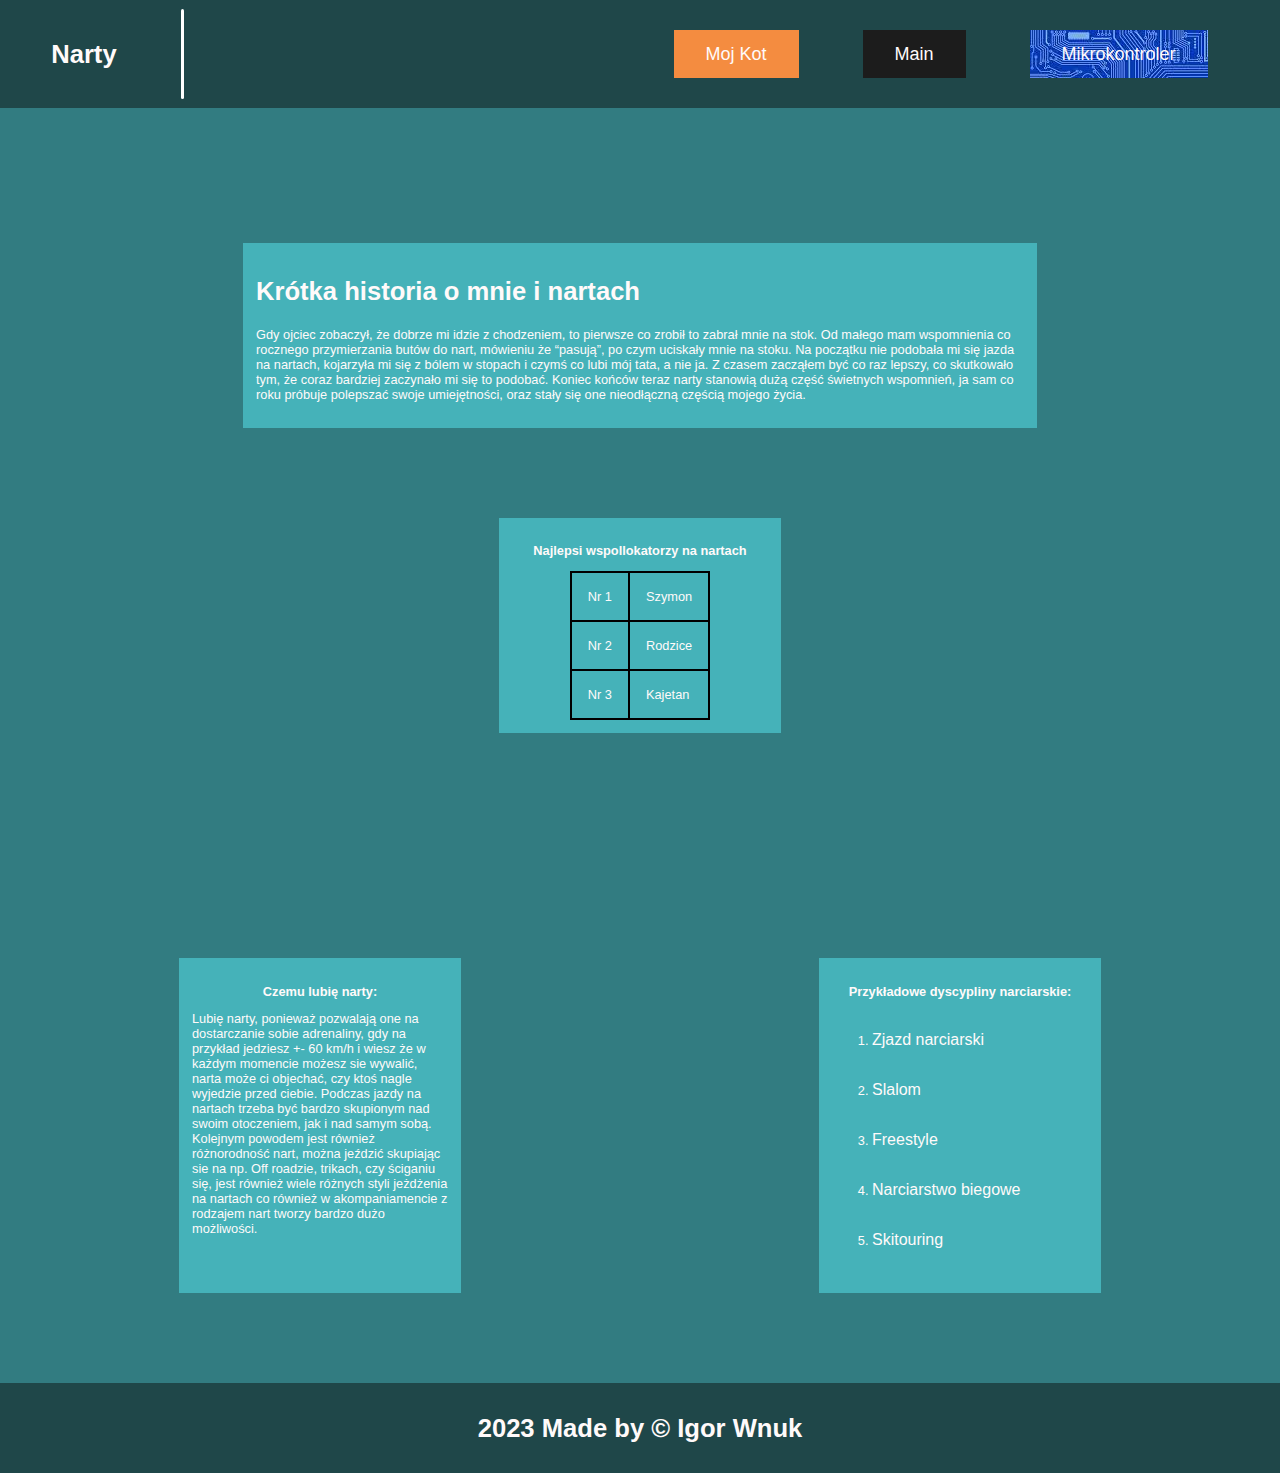
<file: narty.html>
<!DOCTYPE html>
<html lang="en">
<head>
    <meta charset="UTF-8">
    <meta http-equiv="X-UA-Compatible" content="IE=edge">
    <meta name="viewport" content="width=device-width, initial-scale=1.0">
    <meta name="description" content="description">
    <link rel="icon" type="image/png" sizes="32x32" href="img/favicon-32x32.png">
    <title>Narty</title>
    <link rel="stylesheet" href="narty.css">
</head>
<body>
    <div id="box">
        <header>
            <h1>Narty</h1>
            <div id="line"></div>
            <nav>
                <ul>
                    <li>
                        <a href="kot.html" id="Mk">Moj Kot</a>
                    </li>
                    <li>
                        <a href="index.html" id="M">Main</a>
                    </li>
                    <li>
                        <a href="mikro.html" id="Mik">Mikrokontroler</a>
                    </li>
                </ul>
            </nav>
        </header>

        <main>
            <section id="top">
            <article>
                <h2>
                    Krótka historia o mnie i nartach
                </h2>
                <p>
                    Gdy ojciec zobaczył, że dobrze mi idzie z chodzeniem, to pierwsze co zrobił to zabrał mnie na stok. Od małego mam wspomnienia co rocznego przymierzania butów do nart, mówieniu że “pasują”, po czym uciskały mnie na stoku. Na początku nie podobała mi się jazda na nartach, kojarzyła mi się z bólem w stopach i czymś co lubi mój tata, a nie ja. Z czasem zacząłem być co raz lepszy, co skutkowało tym, że coraz bardziej zaczynało mi się to podobać. Koniec końców teraz narty stanowią dużą część świetnych wspomnień, ja sam co roku próbuje polepszać swoje umiejętności, oraz stały się one nieodłączną częścią mojego życia.
                </p>
            </article>
            <article>
                <h3>
                    Najlepsi wspollokatorzy na nartach
                </h3>
                <table cellspacing="0">
                    <tbody>
                        <tr>
                            <td>Nr 1</td>
                            <td>Szymon</td>
                        </tr>
                        <tr>
                            <td>Nr 2</td>
                            <td>Rodzice</td>
                        </tr>
                        <tr>
                            <td>Nr 3</td>
                            <td>Kajetan</td>
                        </tr>                        
                    </tbody>

                </table>
            </article>

            </section>

            <section id="bottom">
            <article>
                <h3>Czemu lubię narty:</h3>
                <p class="text">Lubię narty, ponieważ pozwalają one na dostarczanie sobie adrenaliny, gdy na przykład jedziesz +- 60 km/h i wiesz że w każdym momencie możesz sie wywalić, narta może ci objechać, czy ktoś nagle wyjedzie przed ciebie. Podczas jazdy na nartach trzeba być bardzo skupionym nad swoim otoczeniem, jak i nad samym sobą. Kolejnym powodem jest również różnorodność nart, można jeździć skupiając sie na np. Off roadzie, trikach, czy ściganiu się, jest również wiele różnych styli jeżdżenia na nartach co również w akompaniamencie z rodzajem nart tworzy bardzo dużo możliwości.</p>
            </article>

            <article>
                <h3>Przykładowe dyscypliny narciarskie:</h3>
                <ol>
                    <li>
                        <p>Zjazd narciarski</p>
                    </li>
                    <li>
                        <p>Slalom</p>
                    </li>
                    <li>
                        <p>Freestyle</p>
                    </li>
                    <li>
                        <p>Narciarstwo biegowe</p>
                    </li>
                    <li>
                        <p>Skitouring</p>
                    </li>
                </ol>
            </article>
            </section>


        </main>
        <footer >
            <h1>2023 Made by &copy; Igor Wnuk</h1>
        </footer>
    </div>
</body>
</html>
</file>
<file: main.css>
* {
    font-family: 'Inter', sans-serif;
}

::-webkit-scrollbar {
    width: 0px
  }

body{
    border: 0;
    margin: 0;
    padding: 0;
    width: 100%;
    height: 100%;
    background-color: rgb(28, 28,28);

    -ms-overflow-style: none;  /* IE and Edge */
    scrollbar-width: none;  /* Firefox */
}

#box{
    color: snow;
    display: flex;
    flex-direction: column;
    
}

header{
    display: flex;
    flex-direction: row;
    height: 10vh;
    padding-block: 1vh;
    width: auto;

    background-color: #7BAFEB;

    align-items: center;
}

h1{
    font-size: 2vw;
    margin-left: 10px;
}

#line{
    background-color: white;


    border-radius: 90px;

    height: 100%;
    width: 3px;

    margin-left: 1vw;
}

nav{
    width: 80%;
}

ul{
    display: flex;
    flex-direction: row;
    justify-content: flex-end;
}

li{

    list-style: none;
}

a{
    padding-block: 1.5vh 1.5vh;
    padding-inline: 2.5vw 2.5vw;

    margin-inline: 5vw 0 ;

    color: snow;

    text-decoration: none;

    font-size: 2vh;

    display: inline-block;
    position: relative;
    color: snow;
}

a::after{
    margin-top: 5vh;
    content: '';
    position: absolute;
    width: 100%;
    transform: scaleX(0);
    height: 3px;
    left: 0;
    background-color: snow;
    transform-origin: bottom right;
    transition: transform 0.25s ease-out;
}

a:hover::after{
    margin-top: 5vh;
    transform: scaleX(1);
    transform-origin: bottom left;
}

#Mik{
    background-image: url("img/cmpBd.jpg");
}


#Mk{
    background-color: #F48C40;
}

#N{
    background-color: #327C81;
}

main{
    
    height: 100vh;

    display: flex;
}

aside{
    width: 50vw;
    height: 100vh;

    display: flex;
    flex-direction: column;
    justify-content: space-around;
    align-items: center;
}

article{
    padding: 2vw;
    height: auto;
    width: 25vw;
    background-color: #7BAFEB;
}

article > h3{
    font-size: 1.5vw;
}

p{
    font-size: 1vw;
}

article:nth-child(1) p{
    font-weight: bold
}

footer{
    display: grid;
    place-content: center;

    background-color: #7BAFEB;

    width: auto;
    height: 10vh;
    
    font-size: 2vh;
}

#box header, article, footer{
    background-color:rgb(45,45,45);
}
</file>
<file: kot.css>
* {
    font-family: 'Inter', sans-serif;
}

::-webkit-scrollbar {
    width: 0px
  }

body{
    border: 0;
    margin: 0;
    padding: 0;
    width: 100%;
    height: 100%;
    
    -ms-overflow-style: none;  /* IE and Edge */
    scrollbar-width: none;  /* Firefox */

    background-color: #F48C40;
    overflow-x: hidden;

    cursor: default;
}

#box{
    color: snow;
    display: flex;
    flex-direction: column;
    
}

header{
    display: flex;
    flex-direction: row;
    height: 10vh;
    padding-block: 1vh;
    width: auto;

    background-color: #E96C11;

    align-items: center;
}

h1{
    font-size: 2vw;
    padding-inline: 2vw 2vw;
}

#line{
    background-color: white;


    border-radius: 90px;

    height: 100%;
    width: 3px;

    margin-inline: 1vw 1vw;
}

nav{
    width: 80%;
}

ul{
    display: flex;
    flex-direction: row;
    justify-content: flex-end;
}

li{

    list-style: none;
}

a{
    padding-block: 1.5vh 1.5vh;
    padding-inline: 2.5vw 2.5vw;

    margin-inline: 5vw 0 ;

    color: snow;

    text-decoration: none;

    font-size: 2vh;

    display: inline-block;
    position: relative;
    color: snow;
}

a::after{
    margin-top: 5vh;
    content: '';
    position: absolute;
    width: 100%;
    transform: scaleX(0);
    height: 3px;
    left: 0;
    background-color: snow;
    transform-origin: bottom right;
    transition: transform 0.25s ease-out;
}

a:hover::after{
    margin-top: 5vh;
    transform: scaleX(1);
    transform-origin: bottom left;
}

#M{
    background-color: #1C1C1C;
}


#Mik{
    background-image: url("img/cmpBd.jpg");
}

#N{
    background-color: #327C81;
}

#grid{
    display: grid;
    grid-template-columns: 1fr 1fr;
    grid-template-rows: 1fr 1fr;
}

main{
    height: auto;
    width: 100vw;

    grid-column: 1/-1;
    grid-row: 1/-1;

    display: grid;
    grid-template-areas: 
    "aside1 aside2"
    "section section";

}

.maincontents{
    z-index: 1;
}


aside{
    width: 50vw;
    height: 80vh;
    z-index: 1;

    /* border: 1px solid red; */
}

#aside1{
    display: flex;
    flex-direction: column;
    justify-content: space-around;
    align-items: flex-end;

    grid-area: aside1;
}

#aside1 div{
    margin-top: 4vh;
    margin-right: 5vw;
}

#aside2{
    display: flex;
    flex-direction: column;
    justify-content: space-around;
    align-items: flex-start;

    grid-area: aside2;
}

#aside2 div{
    margin-left: 5vw;
}

.imgholder{
    height: 30vh;
    width: 15vw;

    box-shadow: 1vh 1vh 0.6vh rgba(14, 13, 13, 0.9);
    border: 0.5vh solid gold;
}

.CatImg{
    height: 100%;
    width: 100%;
}

#mainsection{
    height: auto;
    display: flex;
    justify-content: center;
    align-items:end;

    /* border: 1px solid blue; */

    grid-area: section;

    z-index: 1;
}

.SectionImg{
    height: 50vh;
    width: 25vw;
}

#mainsection div img{
    height: 100%;
    width: 100%;
}


footer{
    display: flex;
    align-items: center;
    justify-content: center;
    padding-block: 1vh;

    background-color: #E96C11;

    width: auto;
    height: 10vh;
    
    font-size: 2vh;
}

.open-button{
    background-color: #4CAF50; /* Green */
    border: none;
    color: white;
    padding-block: 1.5vh;
    padding-inline: 2.5vw;
    text-align: center;
    text-decoration: none;
    font-size: 2vh;

    display: inline-block;
    position: relative;
}

.open-button::after{
    margin-top: 15%;
    content: '';
    position: absolute;
    width: 100%;
    transform: scaleX(0);
    height: 3px;
    left: 0;
    background-color: snow;
    transform-origin: bottom right;
    transition: transform 0.25s ease-out;
}

.open-button:hover::after{
    margin-top: 15%;
    transform: scaleX(1);
    transform-origin: bottom left;
}

.submit{
    background-color: #f44336; /* Green */
    border: none;
    color: white;
    padding: 15px 32px;
    text-align: center;
    text-decoration: none;
    font-size: 16px;

    display: inline-block;
    position: relative;
}

.modal{
    padding: 1em;
    max-width: 50ch;
}

.modal::backdrop{
    background-image: url("img/kottło.jpg");
    background-repeat: no-repeat;
    background-position: bottom;
    background-size: cover;
    opacity: .95;
}

form {
    display: grid;
    gap: 1em;
}

dialog{
    background-color: grey;
}

dialog textarea,input{
    transition: 1s linear;
    border-radius: 5px;
}

dialog textarea:hover,input:hover{
    transition: 0s linear;
    box-shadow: 0 0 1em #E96C11;
}

datalist {
    display: flex;
    flex-direction: column;
    justify-content: space-between;
    writing-mode: vertical-lr;
    width: 90%;
}

option {
    padding: 1vh;

}

.close-button{
    background-color: #4CAF50; /* Green */
    border: none;
    color: white;
    padding: 15px 32px;
    text-align: center;
    text-decoration: none;
    font-size: 16px;

    display: inline-block;
    position: relative;
}


/* ================================= */

#intBck{
    position: relative;
    width: 100vw;
    height: 150vh;
    display: flex;
    flex-direction: column;
    overflow: hidden;

    grid-column: 1/-1;
    grid-row: 1/-1;
}

section .row{
    position: relative;
    top: -70%;
    display: flex;
    width: 100vw;
    padding: 10px 0;
    white-space: nowrap;
    font-size: 24rem;
    transform: rotate(-30deg);
}

section .row div{
    animation: bajera1 80s linear infinite;
    animation-delay: -80s;
}

section .row div:nth-child(2){
    animation: bajera2 80s linear infinite;
    animation-delay: -40s;
}

@keyframes bajera1{

    0%{
        transform: translateX(100%);
    }

    100%{
        transform: translateX(-100%);
    }
}

@keyframes bajera2{

    0%{
        transform: translateX(0%);
    }

    100%{
        transform: translateX(-200%);
    }
}

section .row:nth-child(even) div{
    animation: bajera3 80s linear infinite;
    animation-delay: -80s;
}

section .row:nth-child(even) div:nth-child(2){
    animation: bajera4 80s linear infinite;
    animation-delay: -40s;
}

@keyframes bajera3{

    0%{
        transform: translateX(-100%);
    }

    100%{
        transform: translateX(96%);
    }
}

@keyframes bajera4{

    0%{
        transform: translateX(-200%);
    }

    100%{
        transform: translateX(-10);
    }
}

i{
    color: rgba(0, 0, 0, 0.5);
    transition: 1s;
    padding: 0 5px;
    user-select: none;
    cursor: default;
}

/* ============================================ */
</file>
<file: mikro.css>
* {
    font-family: 'Inter', sans-serif;
}

::-webkit-scrollbar {
    width: 0px
  }

body{
    border: 0;
    margin: 0;
    padding: 0;
    width: 100%;
    height: 100%;
    
    -ms-overflow-style: none;  /* IE and Edge */
    scrollbar-width: none;  /* Firefox */
}

#box{
    color: snow;
    display: flex;
    flex-direction: column;
    
}

#header{
    display: flex;
    flex-direction: row;
    height: 10vh;
    padding-block: 1vh;
    width: auto;

    background-color: #7BAFEB;

    align-items: center;
}

#h1header{
    font-size: 2vw;
    margin-left: 10px;
}

#line{
    background-color: white;


    border-radius: 90px;

    height: 100%;
    width: 3px;

    margin-left: 1vw;
}

nav{
    width: 80vw;
}

ul{
    display: flex;
    flex-direction: row;
    justify-content: flex-end;
}

li{

    list-style: none;
}

a{
    padding-block: 1.5vh 1.5vh;
    padding-inline: 2.5vw 2.5vw;

    margin-inline: 5vw 0;

    color: snow;

    text-decoration: none;

    font-size: 2vh;

    display: inline-block;
    position: relative;
    color: snow;
}

a::after{
    margin-top: 5vh;
    content: '';
    position: absolute;
    width: 100%;
    transform: scaleX(0);
    height: 3px;
    left: 0;
    background-color: snow;
    transform-origin: bottom right;
    transition: transform 0.25s ease-out;
}

a:hover::after{
    margin-top: 5vh;
    transform: scaleX(1);
    transform-origin: bottom left;
}

#M{
    background-color: #1C1C1C;
}


#Mk{
    background-color: #F48C40;
}

#N{
    background-color: #327C81;
}

#main{
    background-image: url("img/cmpBd.jpg");
    background-repeat:initial;
    
    height: 100vh;

    display: flex;
}

aside{
    width: 50vw;
    height: 100vh;

    display: flex;
    flex-direction: column;
    justify-content: space-around;
    align-items: center;

    /* border: 1px solid red; */
}

article{
    padding: 1vh;
    height: auto;
    width: 25vw;
    background-color: #7BAFEB;
}

article > h3{
    font-size: 1.5vw;
}

#art3 h3{
    display: grid;
    place-content: center; 
}

p{
    font-size: 1vw;
}

video{
    width: 10vw;
}

#footer{
    display: grid;
    place-content: center;

    background-color: #7BAFEB;

    width: auto;
    height: 10vh;
    
    font-size: 2vh;
}
</file>
<file: narty.css>
* {
    font-family: 'Inter', sans-serif;
}

::-webkit-scrollbar {
    width: 0px
  }

body{
    border: 0;
    margin: 0;
    padding: 0;
    width: 100%;
    height: 100%;
    
    -ms-overflow-style: none;  /* IE and Edge */
    scrollbar-width: none;  /* Firefox */

    background-color: #327C81;
    overflow-x: hidden;

    cursor: default;
}

#box{
    color: snow;
    display: flex;
    flex-direction: column;
    
}

#box footer{
    align-items: end;
}

header{
    display: flex;
    flex-direction: row;
    height: 10vh;
    padding-block: 1vh;
    width: auto;

    background-color: #1F4749;

    align-items: center;
}

h1{
    font-size: 2vw;
    padding-inline: 2em 2em;
}

#line{
    background-color: white;


    border-radius: 90px;

    height: 100%;
    width: 3px;

    margin-left: 1vw;
}

nav{
    width: 80vw;
}

ul{
    display: flex;
    flex-direction: row;
    justify-content: flex-end;
}

ul li{
    list-style: none;
}

a{
    padding-block: 1.5vh 1.5vh;
    padding-inline: 2.5vw 2.5vw;

    margin-inline: 5vw 0 ;
    
    color: snow;

    text-decoration: none;

    font-size: 2vh;

    display: inline-block;
    position: relative;
    color: snow;
}

a::after{
    margin-top: 5vh;
    content: '';
    position: absolute;
    width: 100%;
    transform: scaleX(0);
    height: 3px;
    left: 0;
    background-color: snow;
    transform-origin: bottom right;
    transition: transform 0.25s ease-out;
}

a:hover::after{
    margin-top: 5vh;
    transform: scaleX(1);
    transform-origin: bottom left;
}

#M{
    background-color: #1C1C1C;
}


#Mik{
    background-image: url("img/cmpBd.jpg");
}

#Mk{
    background-color: #F48C40;
}

main{
    height: auto;
    width: 100vw;

    display: flex;
    flex-direction: column;
}

main section {
    height: 50vh;
    display: flex;
}

main #top{
    display: flex;
    flex-direction: column;  
    justify-content: center;
    align-items:center;
    
}

#top{
    height: auto;

    padding-block: 10vh 10vh;
}

#top article{
    margin-block: 5vh 5vh;
    flex-basis: 60%;
}

#bottom{
    padding-block: 10vh 10vh;
    justify-content: space-around;
    height: auto;
}

article{
    padding: 1vw;
    background-color: #45B2B9;
    width: 20vw;
    height: auto;
}

article > p{
    display: flex;
    align-items: center;
}

#top article:nth-child(1){
    width: 60vw;
}

article:nth-child(1) p{
    font-size: 1vw;
}

#top article:nth-child(2){
    display: flex;
    flex-direction: column;
    justify-content: center;
    align-items: center;
}

article li{
    font-size: 1vw;
}

article li p{
    font-size: 1rem;
}

h2{
    font-size: 2vw;
}

h3{
    width: 100%;
    font-size: 1vw;
    text-align: center;
}

p{
    font-size: 1rem;
}

table, td{
    border: 1px solid black;
}

td{
    font-size: 1vw;
    padding: 1rem;
}

ol{
    display: flex;
    flex-direction: column;
    justify-content: space-between;

    height: 80%;
}

article .text{
   display: flex;
   align-items: center;
}

footer{
    display: grid;
    place-content: center;

    background-color: #1F4749;

    width: auto;
    height: 10vh;
    
    font-size: 2vh;
}
</file>
